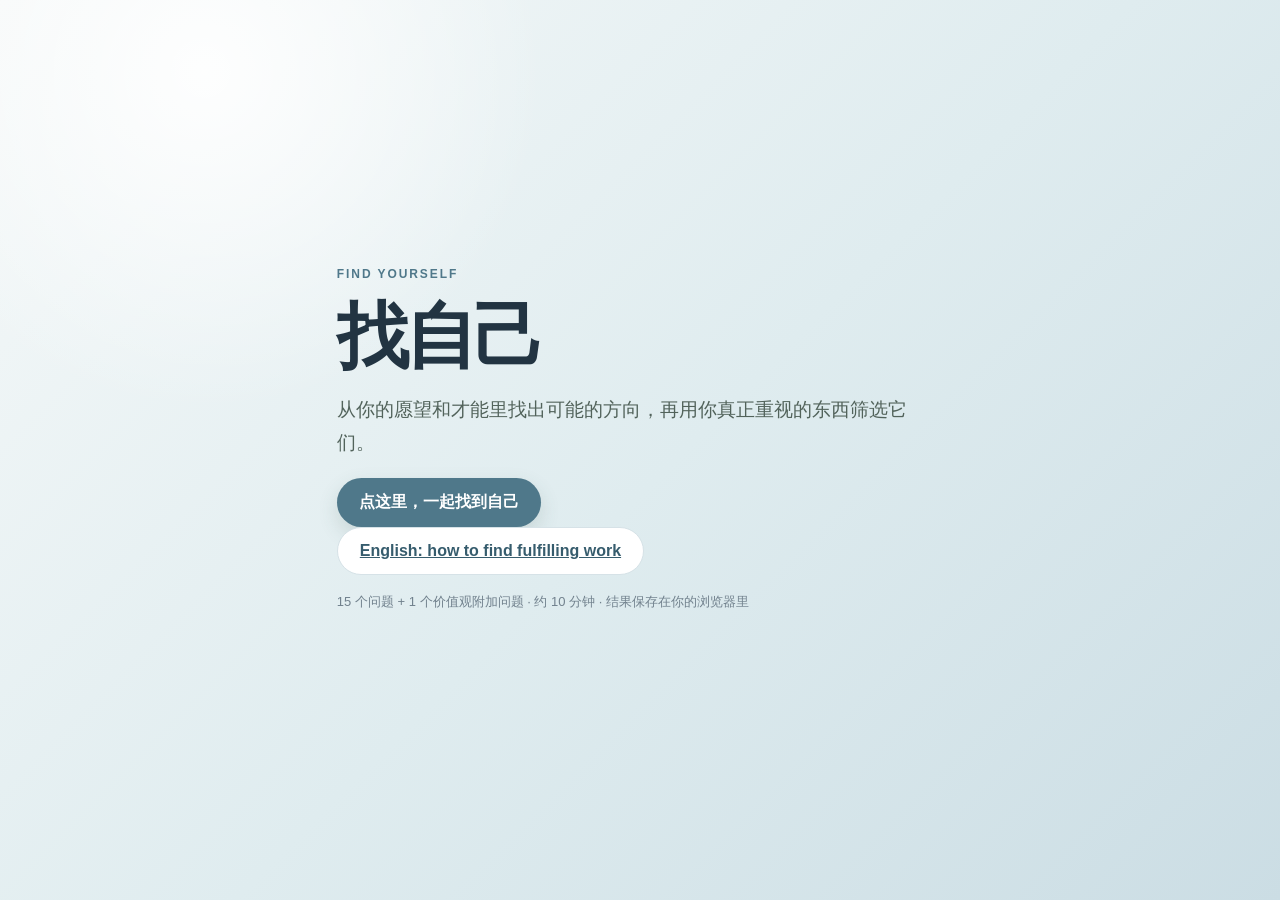
<file: index.html>
<!doctype html>
<html lang="zh-CN">
  <head>
    <meta charset="UTF-8" />
    <meta name="viewport" content="width=device-width, initial-scale=1.0" />
    <title>找自己</title>
    <link rel="stylesheet" href="styles.css" />
  </head>
  <body>
    <main class="shell">
      <section id="intro-view" class="view intro-view">
        <div class="eyebrow">FIND YOURSELF</div>
        <h1>找自己</h1>
        <p class="lead">
          从你的愿望和才能里找出可能的方向，再用你真正重视的东西筛选它们。
        </p>
        <button id="start-button" class="primary-button">点这里，一起找到自己</button>
        <button id="resume-button" class="secondary-button hidden">查看上次结果</button>
        <a class="secondary-button language-link" href="en/">English: how to find fulfilling work</a>
        <p class="microcopy">15 个问题 + 1 个价值观附加问题 · 约 10 分钟 · 结果保存在你的浏览器里</p>
      </section>

      <section id="question-view" class="view hidden">
        <header class="question-header">
          <button id="back-button" class="text-button">← 返回</button>
          <div class="progress-copy"><span id="question-number">问题 1 / 15</span></div>
          <div class="progress-track"><div id="progress-bar" class="progress-bar"></div></div>
        </header>
        <div class="question-area">
          <div id="category-label" class="eyebrow">价值观</div>
          <div class="question-title-row">
            <h2 id="question-title"></h2>
            <button id="question-help-button" class="help-button" aria-expanded="false" aria-controls="question-help">?</button>
          </div>
          <p id="question-hint" class="question-hint"></p>
          <div id="question-help" class="help-panel hidden"></div>
          <textarea id="answer-input" rows="7" placeholder="写下你真实想到的内容，不用组织得很完美"></textarea>
          <div class="question-actions">
            <button id="skip-button" class="text-button">暂时跳过</button>
            <button id="next-button" class="primary-button">下一题 →</button>
          </div>
        </div>
      </section>

      <section id="results-view" class="view hidden">
        <div class="eyebrow">FIND YOURSELF</div>
        <h1>一起把方向找出来</h1>
        <p class="lead result-lead">
          先看愿望和才能的交集，再用价值观筛选职业和人生方向。每一步都可以修改。
        </p>
        <nav id="results-nav" class="results-nav" aria-label="结果页面">
          <button class="results-tab active" data-page="0">1 整理自己</button>
          <button class="results-tab" data-page="1">2 选择方向</button>
          <button class="results-tab" data-page="2">3 比对价值观</button>
        </nav>
        <div id="result-content"></div>
        <section id="answers-panel" class="hidden" aria-live="polite"></section>
        <div class="result-actions">
          <button id="restart-button" class="secondary-button">重新探索</button>
          <button id="view-answers-button" class="secondary-button">查看我的回答</button>
          <button id="copy-button" class="primary-button">复制我的结果</button>
          <button id="download-button" class="secondary-button">下载结果</button>
        </div>
      </section>
    </main>
    <script src="app.js"></script>
  </body>
</html>
</file>
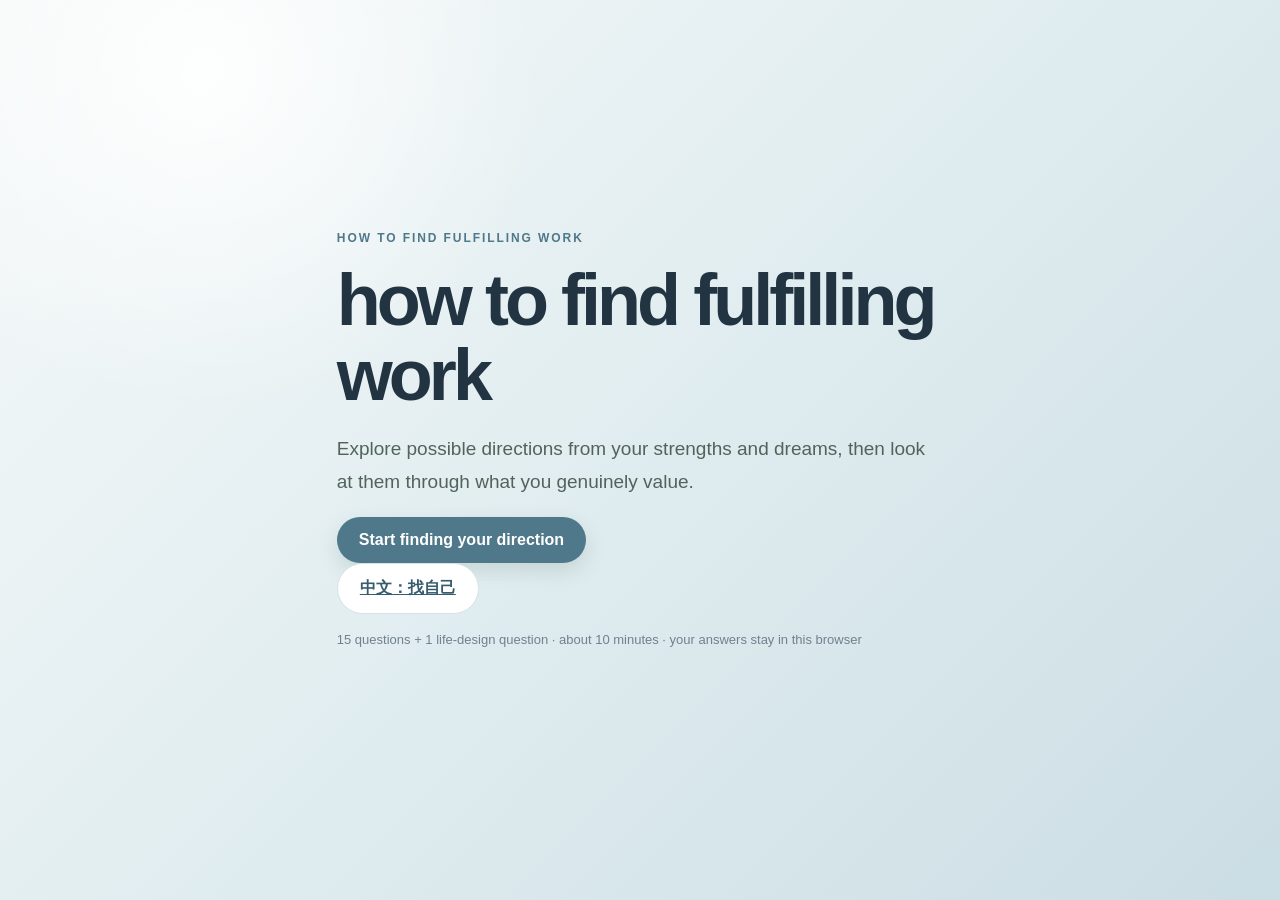
<file: en/index.html>
<!doctype html>
<html lang="en">
  <head>
    <meta charset="UTF-8" />
    <meta name="viewport" content="width=device-width, initial-scale=1.0" />
    <title>How to Find Fulfilling Work</title>
    <link rel="stylesheet" href="../styles.css" />
  </head>
  <body>
    <main class="shell">
      <section id="intro-view" class="view intro-view">
        <div class="eyebrow">HOW TO FIND FULFILLING WORK</div>
        <h1>how to find fulfilling work</h1>
        <p class="lead">Explore possible directions from your strengths and dreams, then look at them through what you genuinely value.</p>
        <button id="start-button" class="primary-button">Start finding your direction</button>
        <button id="resume-button" class="secondary-button hidden">View my previous results</button>
        <a class="secondary-button language-link" href="../">中文：找自己</a>
        <p class="microcopy">15 questions + 1 life-design question · about 10 minutes · your answers stay in this browser</p>
      </section>

      <section id="question-view" class="view hidden">
        <header class="question-header">
          <button id="back-button" class="text-button">← Back</button>
          <div class="progress-copy"><span id="question-number">Question 1 / 15</span></div>
          <div class="progress-track"><div id="progress-bar" class="progress-bar"></div></div>
        </header>
        <div class="question-area">
          <div id="category-label" class="eyebrow">Values</div>
          <div class="question-title-row">
            <h2 id="question-title"></h2>
            <button id="question-help-button" class="help-button" aria-expanded="false" aria-controls="question-help">?</button>
          </div>
          <p id="question-hint" class="question-hint"></p>
          <div id="question-help" class="help-panel hidden"></div>
          <textarea id="answer-input" rows="7" placeholder="Write what honestly comes to mind. It does not need to be polished."></textarea>
          <div class="question-actions">
            <button id="skip-button" class="text-button">Skip for now</button>
            <button id="next-button" class="primary-button">Next →</button>
          </div>
        </div>
      </section>

      <section id="results-view" class="view hidden">
        <div class="eyebrow">HOW TO FIND FULFILLING WORK</div>
        <h1>Let’s find a direction</h1>
        <p class="lead result-lead">First look at your strengths and dreams. Then choose directions and compare them with what matters to you.</p>
        <nav id="results-nav" class="results-nav" aria-label="Results pages">
          <button class="results-tab active" data-page="0">1 Understand yourself</button>
          <button class="results-tab" data-page="1">2 Choose directions</button>
          <button class="results-tab" data-page="2">3 Compare values</button>
        </nav>
        <div id="result-content"></div>
        <section id="answers-panel" class="hidden" aria-live="polite"></section>
        <div class="result-actions">
          <button id="restart-button" class="secondary-button">Start over</button>
          <button id="view-answers-button" class="secondary-button">View my answers</button>
          <button id="copy-button" class="primary-button">Copy my results</button>
          <button id="download-button" class="secondary-button">Download results</button>
        </div>
      </section>
    </main>
    <script src="app.js"></script>
  </body>
</html>
</file>
<file: styles.css>
:root {
  --ink: #223442;
  --muted: #71818d;
  --soft: #edf3f5;
  --paper: #fcfdfd;
  --line: #d6e2e7;
  --accent: #4f788a;
  --accent-dark: #365c6d;
  --warm: #d5a56b;
}

* { box-sizing: border-box; }

body {
  margin: 0;
  min-width: 320px;
  color: var(--ink);
  background: radial-gradient(circle at 16% 8%, rgba(255,255,255,.9), transparent 25%), linear-gradient(135deg, #f6f9f9 0%, #dfecef 52%, #cbdde4 100%);
  font-family: -apple-system, BlinkMacSystemFont, "SF Pro Display", "PingFang SC", "Microsoft YaHei", sans-serif;
}

.shell {
  width: min(100% - 32px, 760px);
  min-height: 100vh;
  margin: 0 auto;
  padding: 42px 0 64px;
}

.view {
  min-height: calc(100vh - 106px);
  display: flex;
  flex-direction: column;
  justify-content: center;
}

.intro-view { align-items: flex-start; padding: 8vh 6vw; }
.hidden { display: none !important; }

.eyebrow {
  color: var(--accent);
  font-size: 12px;
  font-weight: 700;
  letter-spacing: .16em;
  text-transform: uppercase;
}

h1, h2, p { margin-top: 0; }
h1 { max-width: 640px; margin: 18px 0; font-size: clamp(40px, 8vw, 72px); line-height: 1.05; letter-spacing: -.055em; font-weight: 700; }
h2 { max-width: 680px; margin: 18px 0 10px; font-size: clamp(30px, 5vw, 48px); line-height: 1.15; letter-spacing: -.04em; }
.lead { max-width: 600px; color: #52635b; font-size: 19px; line-height: 1.75; }
.intro-note { display: flex; gap: 12px; align-items: center; max-width: 540px; margin: 32px 0; padding: 16px 18px; border-left: 3px solid var(--warm); color: #536b77; line-height: 1.6; background: rgba(255,255,255,.5); }
.note-mark { color: #b78642; }
.microcopy { margin: 18px 0 0; color: var(--muted); font-size: 13px; }

button { border: 0; font: inherit; cursor: pointer; }
.primary-button, .secondary-button { padding: 14px 22px; border-radius: 999px; font-weight: 700; transition: transform .15s, background .15s; }
.primary-button { color: white; background: var(--accent); box-shadow: 0 8px 20px rgba(61,96,78,.16); }
.primary-button:hover { background: var(--accent-dark); transform: translateY(-1px); }
.secondary-button { color: var(--accent-dark); background: white; border: 1px solid var(--line); }
.text-button { padding: 8px 0; color: var(--muted); background: transparent; }
.text-button:hover { color: var(--accent-dark); }

.question-header { align-self: stretch; padding: 8px 0 0; }
.progress-copy { margin-top: 34px; color: var(--muted); font-size: 13px; }
.progress-track { height: 5px; margin-top: 10px; overflow: hidden; border-radius: 99px; background: var(--line); }
.progress-bar { height: 100%; width: 6.66%; border-radius: inherit; background: var(--accent); transition: width .25s ease; }
.question-area { width: min(100%, 660px); margin: 0 auto; padding: 8vh 4vw; }
.question-title-row { display: flex; align-items: flex-start; gap: 16px; }
.question-title-row h2 { flex: 1; }
.help-button { flex: 0 0 auto; width: 32px; height: 32px; margin-top: 22px; border: 1px solid var(--line); border-radius: 50%; color: var(--accent-dark); background: rgba(255,255,255,.7); font-weight: 700; }
.help-button:hover, .help-button[aria-expanded="true"] { color: white; border-color: var(--accent); background: var(--accent); }
.help-panel { margin-top: 18px; padding: 16px 18px; border-left: 3px solid var(--warm); border-radius: 0 12px 12px 0; color: #5f6d75; background: rgba(255,255,255,.62); line-height: 1.65; }
.help-panel strong { color: var(--accent-dark); }
.question-hint { color: var(--muted); line-height: 1.6; }
textarea { width: 100%; resize: vertical; margin-top: 22px; padding: 18px; border: 1px solid var(--line); border-radius: 16px; outline: none; color: var(--ink); background: rgba(255,255,255,.78); font: inherit; font-size: 17px; line-height: 1.65; }
textarea:focus { border-color: var(--accent); box-shadow: 0 0 0 4px rgba(85,123,102,.1); }
.question-actions, .result-actions { display: flex; align-items: center; justify-content: space-between; gap: 16px; margin-top: 24px; }
.result-actions { justify-content: flex-end; flex-wrap: wrap; }

.result-lead { margin-bottom: 30px; }
.results-nav { display: flex; gap: 8px; margin: 24px 0 8px; padding-bottom: 10px; border-bottom: 1px solid var(--line); overflow-x: auto; }
.results-tab { padding: 10px 14px; border: 1px solid transparent; border-radius: 999px; color: var(--muted); background: transparent; white-space: nowrap; font-weight: 700; }
.results-tab:hover { color: var(--accent-dark); background: rgba(255,255,255,.55); }
.results-tab.active { color: white; background: var(--accent); }
.summary-grid { display: grid; grid-template-columns: repeat(3, 1fr); gap: 12px; margin: 18px 0; }
.summary-card { min-height: 190px; padding: 20px; border: 1px solid var(--line); border-radius: 18px; background: rgba(255,255,255,.68); }
.summary-card h3 { margin: 0 0 10px; color: var(--accent-dark); }
.summary-card p { color: #5f6d75; line-height: 1.6; white-space: pre-wrap; }
.summary-points { margin: 14px 0 0; padding-left: 19px; color: #60727a; line-height: 1.6; font-size: 14px; }
.analysis-status { margin: 16px 0; padding: 12px 15px; border-radius: 12px; color: #60727a; background: rgba(255,255,255,.58); font-size: 14px; line-height: 1.5; }
.analysis-status.ai-ready { color: #38624f; background: rgba(224,241,231,.8); }
.analysis-status.local-ready { border: 1px dashed #b8cdd3; }
.keyword-row { display: flex; flex-wrap: wrap; gap: 6px; margin: 10px 0 14px; }
.keyword { padding: 5px 9px; border-radius: 999px; color: var(--accent-dark); background: #e2edf0; font-size: 13px; }
.life-card { padding: 22px; margin: 14px 0; border-left: 3px solid var(--warm); border-radius: 0 16px 16px 0; background: rgba(255,255,255,.68); }
.life-card h3 { margin: 0 0 8px; }
.life-card p { margin: 0; color: #5f6d75; white-space: pre-wrap; line-height: 1.65; }
.career-grid { display: grid; gap: 14px; margin-top: 18px; }
.career-card { padding: 20px; border: 1px solid var(--line); border-radius: 18px; background: rgba(255,255,255,.68); }
.career-card.selected { border-color: var(--accent); box-shadow: 0 0 0 3px rgba(79,120,138,.11); }
.career-top { display: flex; gap: 14px; align-items: flex-start; }
.career-top input { width: 19px; height: 19px; margin-top: 4px; accent-color: var(--accent); }
.career-top h3 { margin: 0 0 6px; font-size: 21px; }
.recommendation-pill { flex: 0 0 auto; padding: 6px 9px; border-radius: 999px; color: var(--accent-dark); background: #e2edf0; font-size: 12px; white-space: nowrap; }
.career-card p { margin: 7px 0 0; color: #5f6d75; line-height: 1.6; }
.career-fit-heading { display: flex; justify-content: space-between; gap: 12px; margin-top: 16px; padding-top: 14px; border-top: 1px solid var(--line); color: var(--accent-dark); }
.career-fit-heading span { color: #60727a; font-size: 14px; }
.career-fit-columns { display: grid; grid-template-columns: 1fr 1fr; gap: 14px; margin-top: 10px; }
.career-fit-columns h4 { margin: 0; color: var(--accent-dark); font-size: 14px; }
.analysis-bullets { margin: 7px 0 0; padding-left: 19px; color: #5f6d75; font-size: 14px; line-height: 1.6; }
.career-meta { display: grid; grid-template-columns: 1fr 1fr; gap: 10px; margin-top: 15px; }
.career-meta div { padding: 12px; border-radius: 12px; background: rgba(234,242,244,.7); }
.career-meta strong { display: block; margin-bottom: 4px; color: var(--accent-dark); font-size: 12px; }
.detail-button { margin-top: 15px; padding: 10px 14px; font-size: 13px; }
.career-details { margin-top: 15px; padding-top: 15px; border-top: 1px solid var(--line); }
.salary-controls { display: flex; align-items: center; gap: 8px; flex-wrap: wrap; margin: 18px 0 4px; color: var(--accent-dark); }
.salary-controls strong { margin-right: 4px; font-size: 14px; }
.career-detail-grid { display: grid; grid-template-columns: repeat(3, 1fr); gap: 10px; }
.career-detail-grid div { padding: 12px; border-radius: 12px; background: rgba(234,242,244,.7); }
.career-detail-grid strong, .case-block > strong { display: block; margin-bottom: 5px; color: var(--accent-dark); font-size: 12px; }
.career-detail-grid span, .case-block { color: #5f6d75; line-height: 1.6; font-size: 14px; }
.income-range { display: block; margin-bottom: 5px; color: var(--accent-dark); }
.income-median { display: block; margin-bottom: 5px; color: #936b36; }
.income-note { display: block; margin-top: 5px; font-size: 13px; }
.case-block { margin-top: 14px; }
.case-block ul { margin: 6px 0 0; padding-left: 20px; }
.career-links { margin: 6px 0 0; padding-left: 20px; }
.career-links a { color: var(--accent-dark); }
.comparison-card { padding: 20px; margin: 14px 0; border: 1px solid var(--line); border-radius: 18px; background: rgba(255,255,255,.68); }
.comparison-card h3 { margin: 0 0 14px; font-size: 22px; }
.value-comparison { padding: 14px 0; border-top: 1px solid var(--line); }
.value-comparison:first-of-type { border-top: 0; }
.value-comparison-header { display: flex; align-items: center; justify-content: space-between; gap: 12px; }
.fit-label { color: var(--accent-dark); font-weight: 700; }
.overall-judgment { display: flex; justify-content: space-between; gap: 12px; margin: 0 0 10px; padding: 12px 14px; border-radius: 12px; color: #536b77; background: rgba(234,242,244,.7); }
.overall-judgment strong { color: var(--accent-dark); }
.constraint-line { margin-top: 9px !important; font-size: 14px; }
.fit-bar { height: 7px; margin: 8px 0; overflow: hidden; border-radius: 99px; background: #e1eaed; }
.fit-fill { height: 100%; border-radius: inherit; background: var(--accent); }
.value-comparison p { margin: 0; color: #5f6d75; line-height: 1.6; }
.research-note { margin: 16px 0; padding: 14px 16px; border: 1px dashed #b8cdd3; border-radius: 14px; color: #60727a; background: rgba(255,255,255,.45); line-height: 1.6; }
.analysis-step { margin: 34px 0 0; padding-top: 28px; border-top: 1px solid var(--line); }
.step-heading { display: flex; align-items: baseline; gap: 10px; margin-bottom: 14px; }
.step-number { color: var(--accent); font-size: 13px; font-weight: 700; letter-spacing: .08em; }
.step-heading h2 { margin: 0; font-size: 28px; }
.step-description { max-width: 650px; color: var(--muted); line-height: 1.65; }
.material-list { display: grid; grid-template-columns: 1fr 1fr; gap: 12px; margin: 18px 0; }
.material-list .material { min-height: 120px; }
.match-card, .direction-choice, .value-filter { padding: 18px; margin: 12px 0; border: 1px solid var(--line); border-radius: 16px; background: rgba(255,255,255,.68); }
.match-card { display: flex; align-items: center; justify-content: space-between; gap: 18px; }
.match-card strong, .direction-choice strong { display: block; margin-bottom: 5px; }
.match-card p, .direction-choice p, .value-filter p { margin: 0; color: #607067; line-height: 1.55; }
.match-check { flex: 0 0 auto; color: var(--accent-dark); white-space: nowrap; font-size: 14px; }
.match-check input { width: 18px; height: 18px; margin-right: 7px; vertical-align: middle; accent-color: var(--accent); }
.analysis-button { margin-top: 8px; }
.next-step-button { display: block; width: 100%; margin-top: 18px; }
.next-step-button:disabled { cursor: not-allowed; opacity: .45; transform: none; }
.direction-choice { display: flex; gap: 14px; align-items: flex-start; }
.direction-choice input { width: 18px; height: 18px; margin-top: 4px; accent-color: var(--accent); }
.value-filter { display: flex; align-items: center; justify-content: space-between; gap: 16px; }
.value-buttons { display: flex; gap: 6px; flex-wrap: wrap; }
.value-button { padding: 8px 11px; border: 1px solid var(--line); border-radius: 999px; color: var(--muted); background: white; font-size: 13px; }
.value-button.active { color: white; border-color: var(--accent); background: var(--accent); }
.final-direction { padding: 20px; margin: 12px 0; border-left: 3px solid var(--warm); border-radius: 0 14px 14px 0; background: rgba(255,255,255,.68); }
.final-direction strong { display: block; margin-bottom: 6px; font-size: 19px; }
.final-direction span { color: #607067; line-height: 1.55; }
.response-list { margin-top: 16px; }
.response-item { padding: 14px 0; border-bottom: 1px solid var(--line); }
.response-item:last-child { border-bottom: 0; }
.response-item strong { display: block; margin-bottom: 6px; color: var(--accent-dark); font-size: 14px; }
.response-item p { margin: 0; color: #5f6d65; line-height: 1.6; white-space: pre-wrap; }
.result-card { padding: 24px; margin: 14px 0; border: 1px solid var(--line); border-radius: 20px; background: rgba(255,255,255,.7); }
.result-card h3 { margin: 0 0 8px; font-size: 22px; }
.result-card p { margin: 0; color: #607067; line-height: 1.65; }
.material-grid { display: grid; grid-template-columns: repeat(3, 1fr); gap: 12px; margin: 30px 0; }
.material { padding: 18px; border-radius: 16px; background: rgba(255,255,255,.58); }
.material strong { display: block; margin-bottom: 7px; color: var(--accent-dark); font-size: 13px; }
.material span { color: #5f6d65; line-height: 1.55; }

@media (max-width: 600px) {
  .shell { width: min(100% - 24px, 760px); padding-top: 24px; }
  .intro-view { padding: 6vh 4vw; }
  .question-area { padding: 7vh 2vw; }
  .material-grid { grid-template-columns: 1fr; }
  .material-list { grid-template-columns: 1fr; }
  .summary-grid { grid-template-columns: 1fr; }
  .career-meta { grid-template-columns: 1fr; }
  .career-fit-columns { grid-template-columns: 1fr; }
  .career-fit-heading, .overall-judgment { align-items: flex-start; flex-direction: column; }
  .career-top { flex-wrap: wrap; }
  .recommendation-pill { margin-left: 33px; }
  .career-detail-grid { grid-template-columns: 1fr; }
  .match-card, .value-filter { align-items: flex-start; flex-direction: column; }
  .question-actions, .result-actions { align-items: stretch; flex-direction: column-reverse; }
  .question-actions .text-button { align-self: center; }
  .question-actions .primary-button, .result-actions button { width: 100%; }
}
</file>
